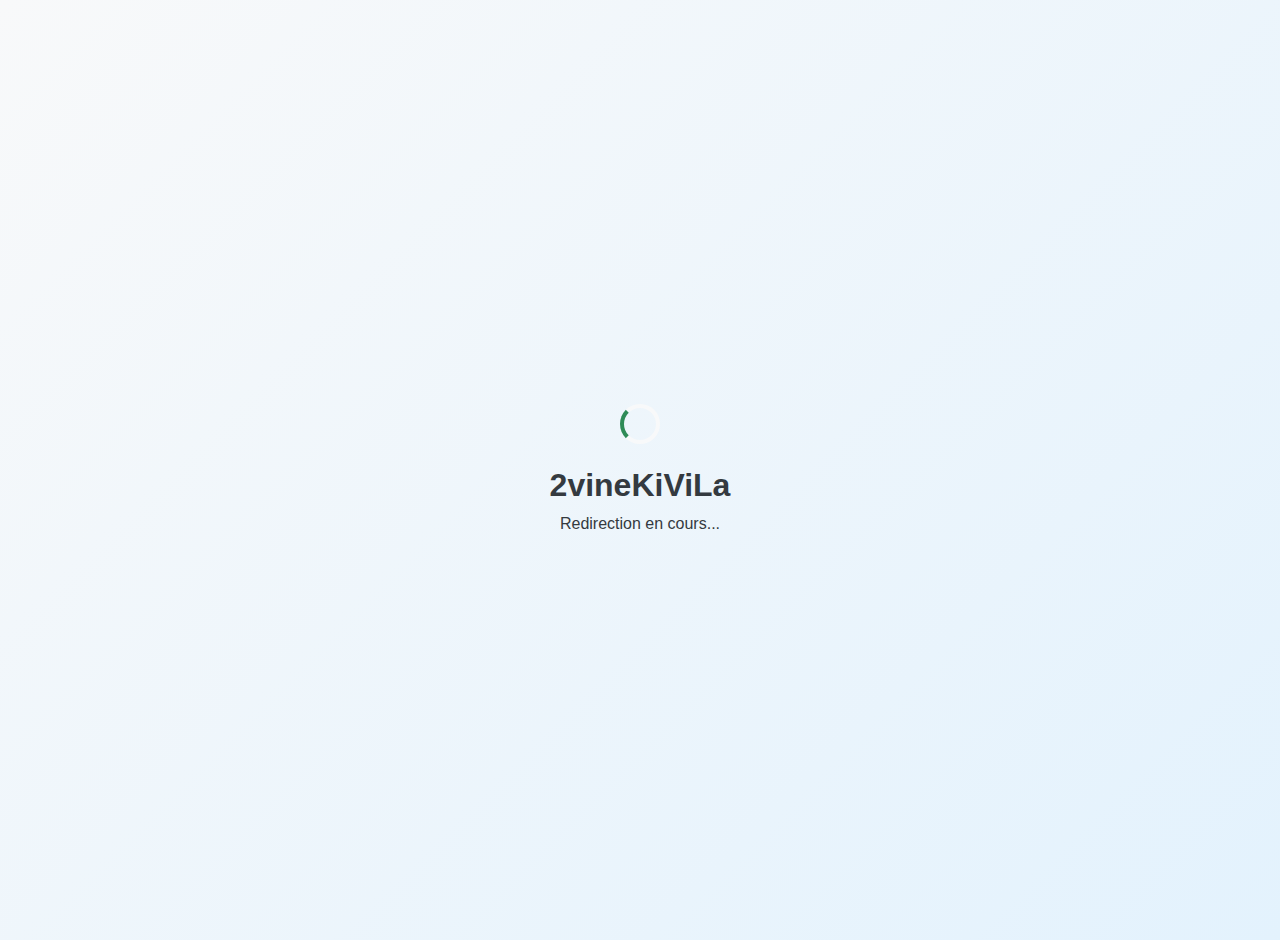
<file: index.html>
<!DOCTYPE html>
<html lang="fr">
<head>
    <meta charset="UTF-8">
    <meta name="viewport" content="width=device-width, initial-scale=1.0">
    <title>2vineKiViLa - Devine Qui Vit Là</title>
    <link rel="stylesheet" href="css/main.css">
    <style>
        .loading-redirect {
            display: flex;
            flex-direction: column;
            align-items: center;
            justify-content: center;
            min-height: 100vh;
            text-align: center;
        }
        .spinner {
            width: 40px;
            height: 40px;
            border: 4px solid var(--bg-primary);
            border-left: 4px solid var(--primary-color);
            border-radius: 50%;
            animation: spin 1s linear infinite;
            margin-bottom: 1rem;
        }
    </style>
</head>
<body>
    <div class="page-container">
        <div class="loading-redirect">
            <div class="spinner"></div>
            <h1>2vineKiViLa</h1>
            <p>Redirection en cours...</p>
        </div>
    </div>

    <script>
        // Redirection automatique vers la page d'accueil
        setTimeout(() => {
            window.location.href = 'pages/home.html';
        }, 1500);
    </script>
</body>
</html>
</file>
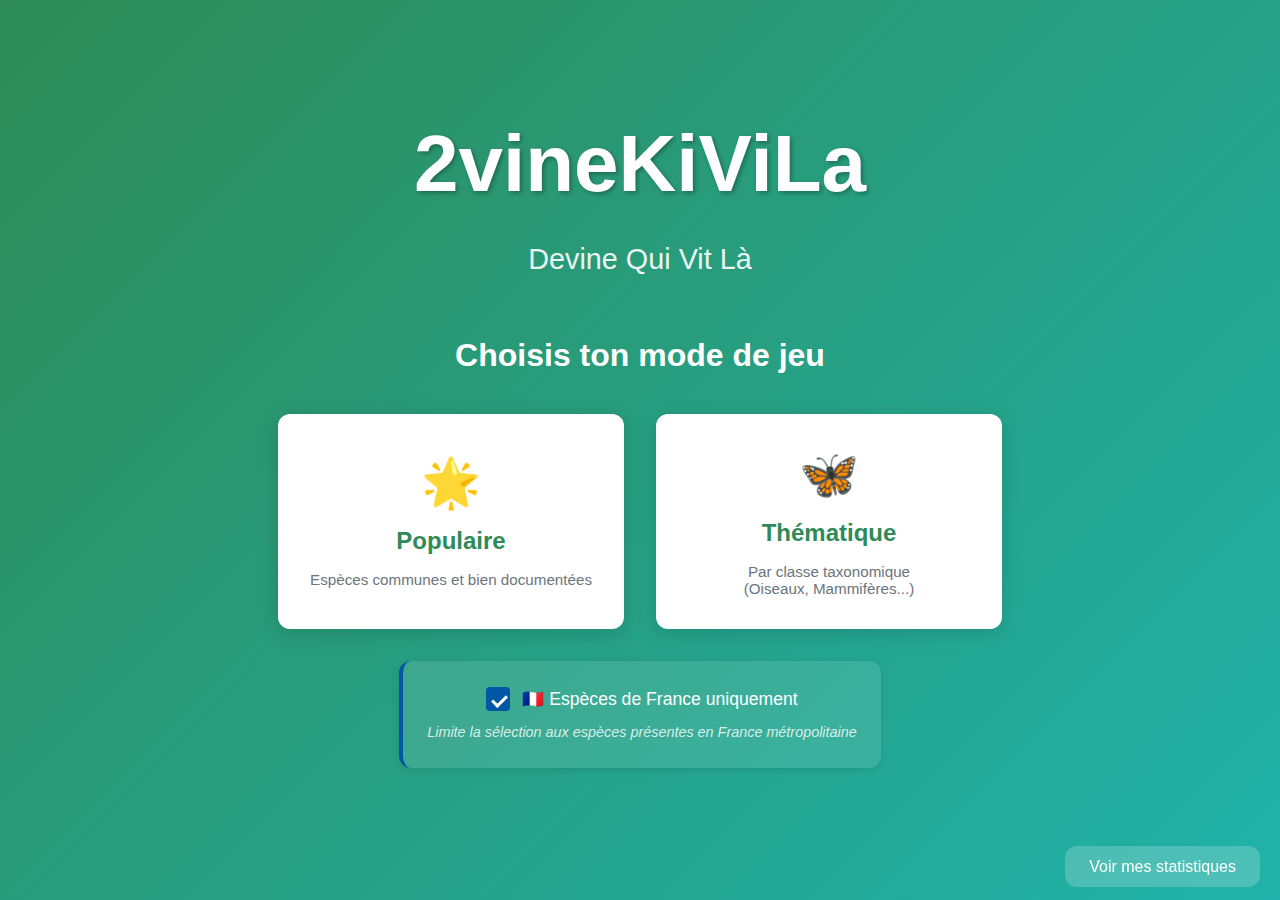
<file: pages/home.html>
<!DOCTYPE html>
<html lang="fr">
<head>
    <meta charset="UTF-8">
    <meta name="viewport" content="width=device-width, initial-scale=1.0">
    <title>2vineKiViLa - Accueil</title>
    <link rel="stylesheet" href="../css/main.css">
    <link rel="stylesheet" href="../css/pages/home.css">
</head>
<body>
    <div class="page-container">
        <header>
            <h1 class="logo">2vineKiViLa</h1>
            <p class="subtitle">Devine Qui Vit Là</p>
        </header>
        
        <div class="game-modes">
            <h2>Choisis ton mode de jeu</h2>
            
            <div class="mode-grid">
                <button class="mode-btn" data-mode="popular">
                    <div class="mode-icon">🌟</div>
                    <h3>Populaire</h3>
                    <p>Espèces communes et bien documentées</p>
                </button>
                
                <button class="mode-btn" data-mode="thematic">
                    <div class="mode-icon">🦋</div>
                    <h3>Thématique</h3>
                    <p>Par classe taxonomique<br/>(Oiseaux, Mammifères...)</p>
                </button>
            </div>
        </div>

        <!-- Sélection de thème pour le mode thématique -->
        <div id="theme-selection" class="theme-selection hidden">
            <h2>Choisis une classe</h2>
            <div class="theme-grid">
                <button class="theme-btn" data-taxon="212" data-type="class">
                    <div class="theme-icon">🐦</div>
                    <span>Oiseaux (Aves)</span>
                </button>
                <button class="theme-btn" data-taxon="359" data-type="class">
                    <div class="theme-icon">🦌</div>
                    <span>Mammifères (Mammalia)</span>
                </button>
                <button class="theme-btn" data-taxon="216" data-type="class">
                    <div class="theme-icon">🦋</div>
                    <span>Insectes (Insecta)</span>
                </button>
                <button class="theme-btn" data-taxon="11592253" data-type="class">
                    <div class="theme-icon">🦎</div>
                    <span>Reptiles (Squamata)</span>
                </button>
                <button class="theme-btn" data-taxon="131" data-type="class">
                    <div class="theme-icon">🐸</div>
                    <span>Amphibiens (Amphibia)</span>
                </button>
                <button class="theme-btn" data-taxon="367" data-type="class">
                    <div class="theme-icon">🕷️</div>
                    <span>Arachnides (Arachnida)</span>
                </button>
                <button class="theme-btn" data-taxon="225" data-type="class">
                    <div class="theme-icon">🐌</div>
                    <span>Gastéropodes (Gastropoda)</span>
                </button>
                <button class="theme-btn" data-taxon="220" data-type="class">
                    <div class="theme-icon">🌿</div>
                    <span>Plantes à fleurs (Magnoliopsida)</span>
                </button>
                <button class="theme-btn" data-taxon="229" data-type="class">
                    <div class="theme-icon">🦀</div>
                    <span>Crustacés (Malacostraca)</span>
                </button>
            </div>
            <button id="back-to-modes" class="back-btn">← Retour aux modes</button>
        </div>

        <!-- Mode France -->
        <div class="france-mode-section">
            <label class="france-mode-container">
                <input type="checkbox" id="france-mode-toggle" checked>
                <span class="checkmark"></span>
                <span class="france-mode-label">🇫🇷 Espèces de France uniquement</span>
            </label>
            <p class="france-mode-desc">Limite la sélection aux espèces présentes en France métropolitaine</p>
        </div>
        
        <div class="stats-link">
            <a href="stats.html">Voir mes statistiques</a>
        </div>
    </div>

    <script type="module" src="../js/pages/home.js"></script>
</body>
</html>
</file>
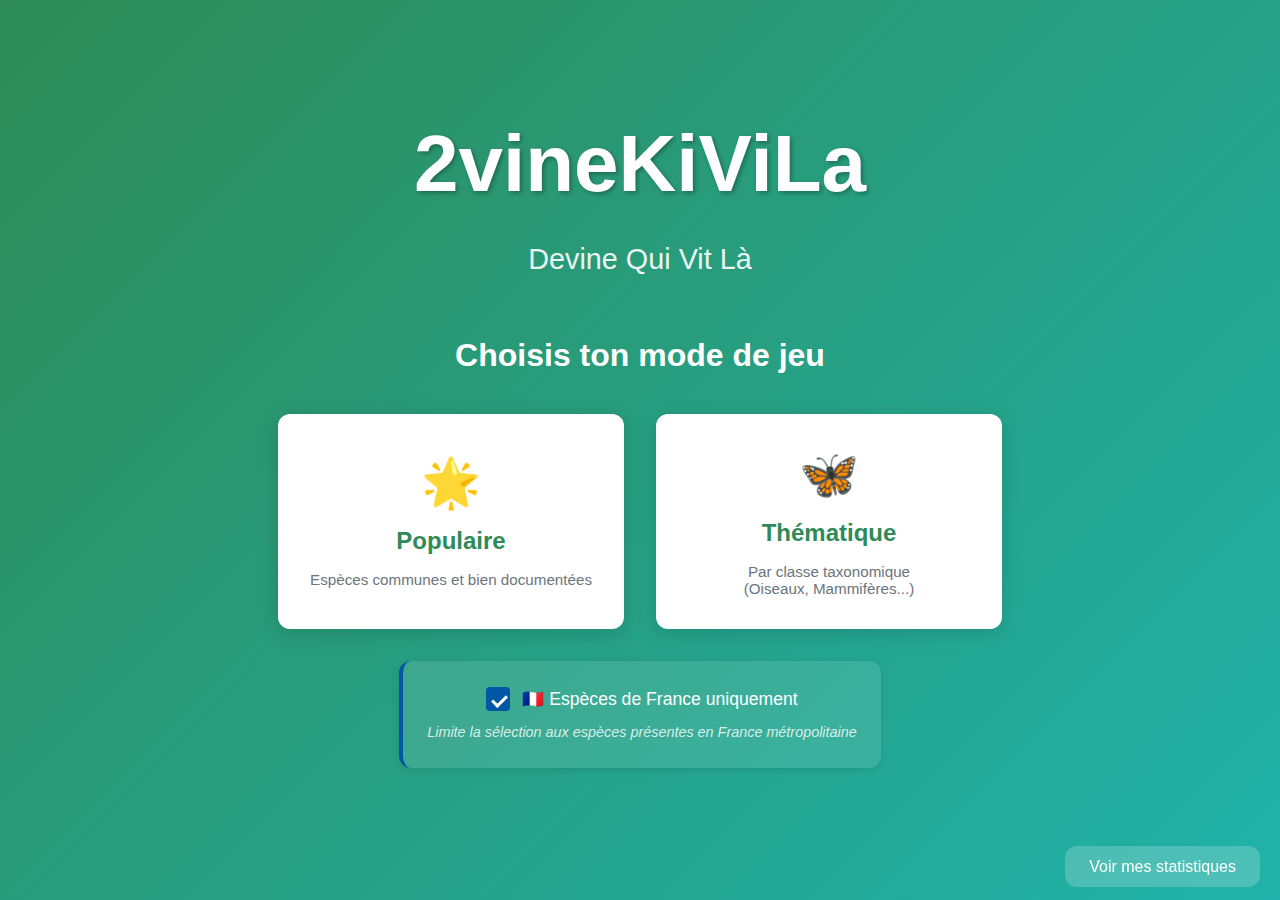
<file: pages/loading.html>
<!DOCTYPE html>
<html lang="fr">
<head>
    <meta charset="UTF-8">
    <meta name="viewport" content="width=device-width, initial-scale=1.0">
    <title>2vineKiViLa - Chargement</title>
    <link rel="stylesheet" href="../css/main.css">
    <link rel="stylesheet" href="../css/pages/loading.css">
</head>
<body>
    <div class="page-container">
        <div class="loading-container">
            <div class="loading-spinner"></div>
            <p class="loading-text">Recherche d'une espèce mystère...</p>
            <div class="loading-details">
                <span id="loading-step">Initialisation...</span>
            </div>
        </div>
    </div>

    <script type="module" src="../js/pages/loading.js"></script>
</body>
</html>
</file>
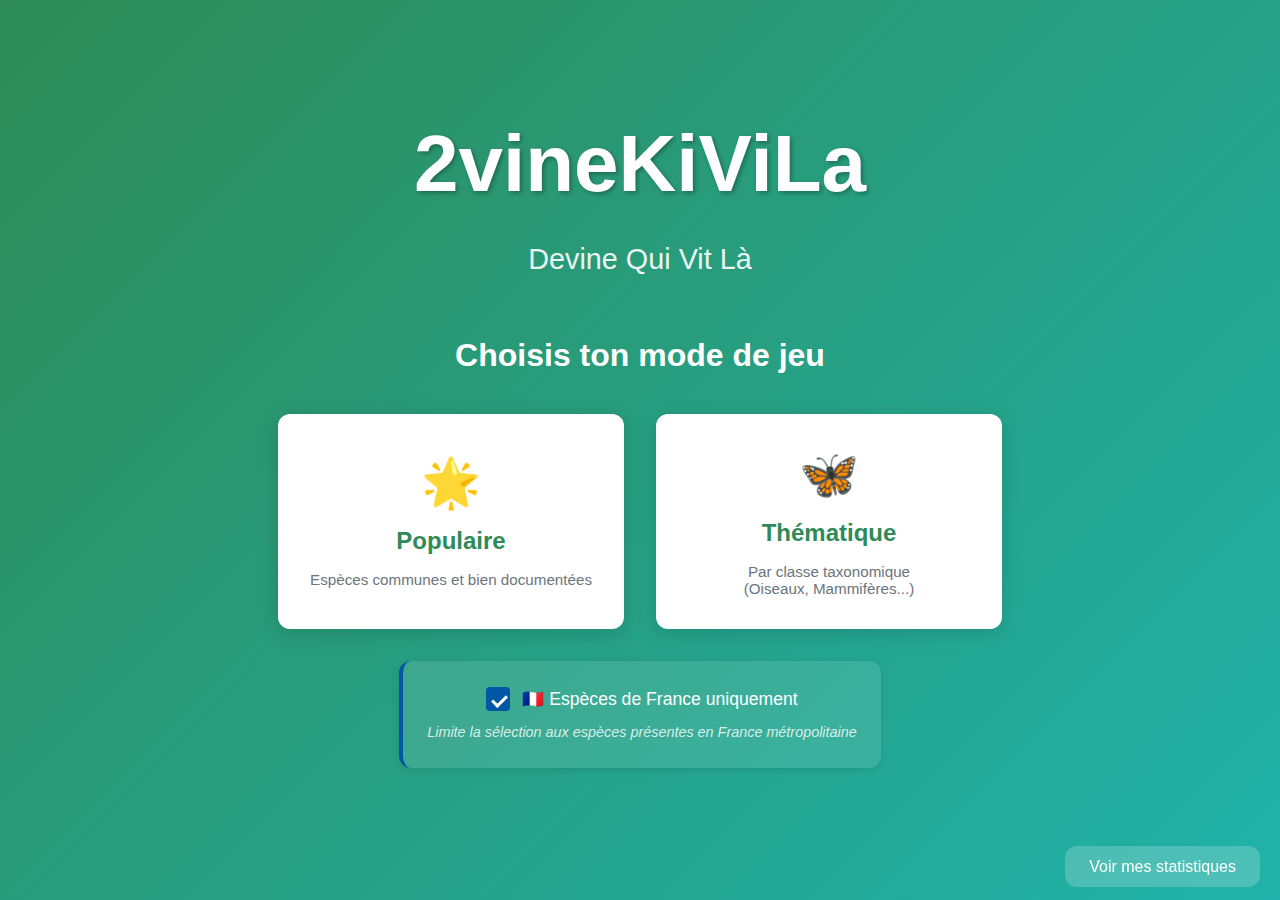
<file: pages/result.html>
<!DOCTYPE html>
<html lang="fr">
<head>
    <meta charset="UTF-8">
    <meta name="viewport" content="width=device-width, initial-scale=1.0">
    <title>2vineKiViLa - Résultat</title>
    <link rel="stylesheet" href="../css/main.css">
    <link rel="stylesheet" href="../css/pages/result.css">
</head>
<body>
    <div class="page-container">
        <div class="result-container">
            <div id="result-content">
                <!-- Le contenu du résultat sera généré dynamiquement -->
            </div>
            <div class="result-actions">
                <button id="next-species-btn" class="primary-btn">Espèce suivante</button>
                <button id="back-home-btn" class="secondary-btn">Menu principal</button>
            </div>
        </div>
    </div>

    <script type="module" src="../js/pages/result.js"></script>
</body>
</html>
</file>
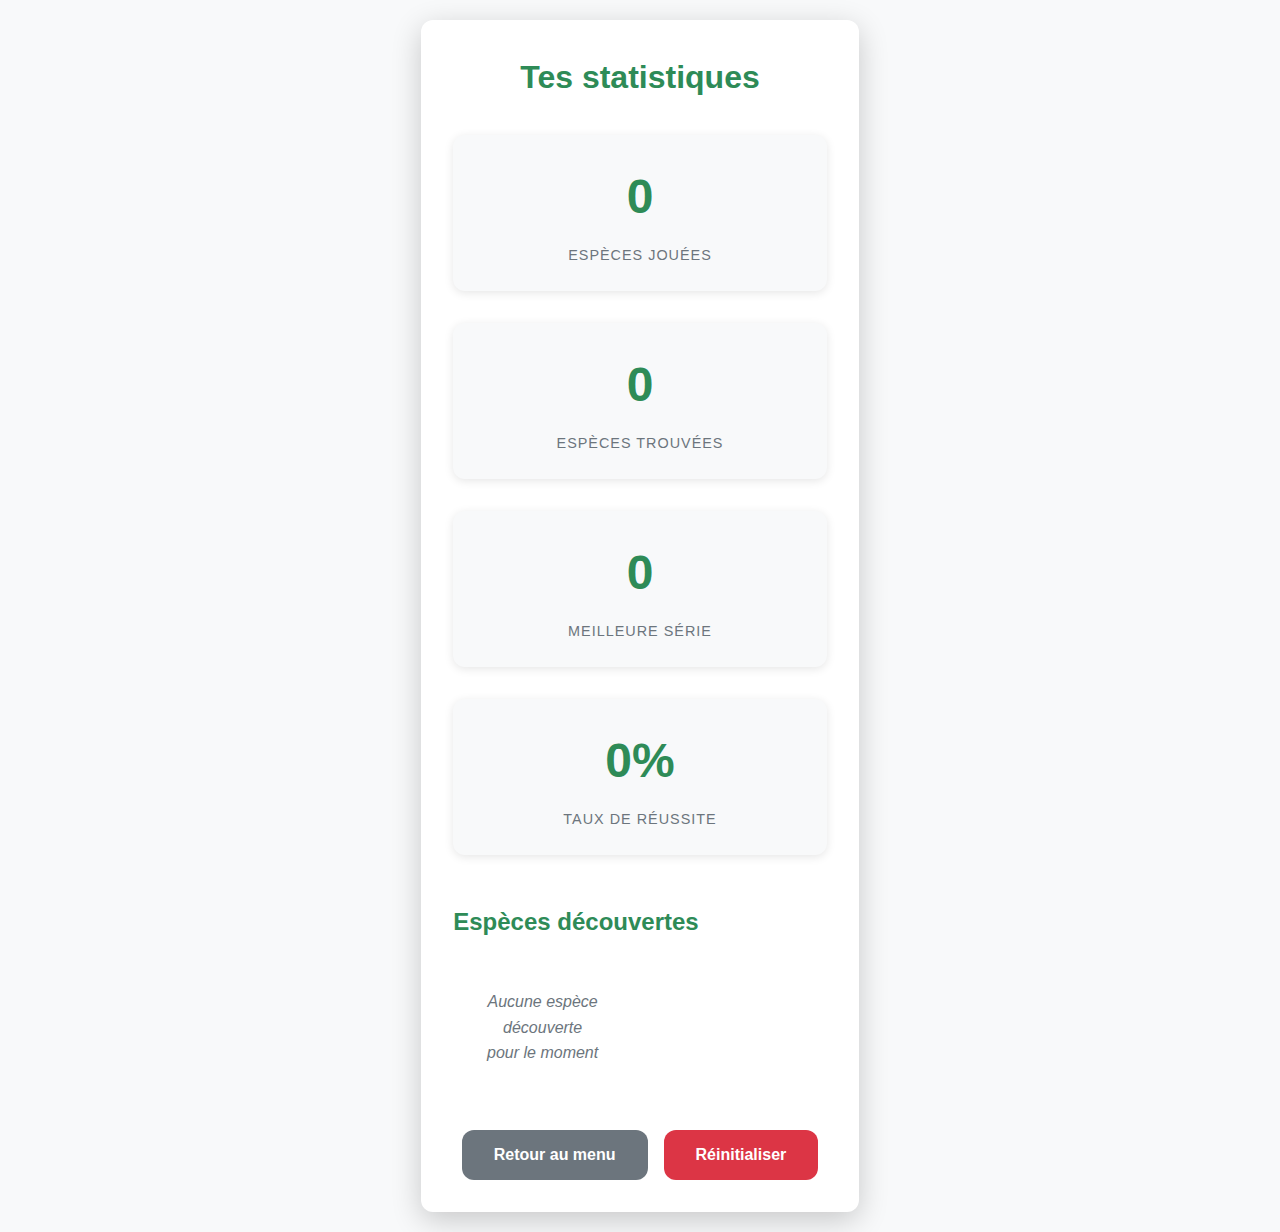
<file: pages/stats.html>
<!DOCTYPE html>
<html lang="fr">
<head>
    <meta charset="UTF-8">
    <meta name="viewport" content="width=device-width, initial-scale=1.0">
    <title>2vineKiViLa - Statistiques</title>
    <link rel="stylesheet" href="../css/main.css">
    <link rel="stylesheet" href="../css/pages/stats.css">
</head>
<body>
    <div class="page-container">
        <div class="stats-container">
            <h2>Tes statistiques</h2>
            <div class="stats-grid">
                <div class="stat-item">
                    <div class="stat-value" id="total-played">0</div>
                    <div class="stat-label">Espèces jouées</div>
                </div>
                <div class="stat-item">
                    <div class="stat-value" id="total-found">0</div>
                    <div class="stat-label">Espèces trouvées</div>
                </div>
                <div class="stat-item">
                    <div class="stat-value" id="best-streak">0</div>
                    <div class="stat-label">Meilleure série</div>
                </div>
                <div class="stat-item">
                    <div class="stat-value" id="success-rate">0%</div>
                    <div class="stat-label">Taux de réussite</div>
                </div>
            </div>
            <div class="discovered-species">
                <h3>Espèces découvertes</h3>
                <div id="species-gallery" class="species-gallery">
                    <!-- Les espèces découvertes apparaîtront ici -->
                </div>
            </div>
            <div class="actions">
                <button id="back-home-btn" class="secondary-btn">Retour au menu</button>
                <button id="reset-stats-btn" class="danger-btn">Réinitialiser</button>
            </div>
        </div>
    </div>

    <script type="module" src="../js/pages/stats.js"></script>
</body>
</html>
</file>
<file: css/main.css>
/* Variables CSS pour la cohérence du design */
:root {
    --primary-color: #2E8B57;
    --secondary-color: #FFD700;
    --accent-color: #FF6B6B;
    --success-color: #28a745;
    --danger-color: #dc3545;
    --warning-color: #ffc107;
    --info-color: #17a2b8;
    
    --bg-primary: #f8f9fa;
    --bg-secondary: #ffffff;
    --bg-dark: #343a40;
    
    --text-primary: #343a40;
    --text-secondary: #6c757d;
    --text-light: #ffffff;
    
    --border-radius: 12px;
    --shadow-light: 0 2px 10px rgba(0, 0, 0, 0.1);
    --shadow-medium: 0 4px 20px rgba(0, 0, 0, 0.15);
    --shadow-heavy: 0 8px 30px rgba(0, 0, 0, 0.2);
    
    --transition: all 0.3s ease;
    --font-family: 'Segoe UI', Tahoma, Geneva, Verdana, sans-serif;
}

/* Reset et styles de base */
* {
    margin: 0;
    padding: 0;
    box-sizing: border-box;
}

body {
    font-family: var(--font-family);
    background: linear-gradient(135deg, var(--bg-primary) 0%, #e3f2fd 100%);
    color: var(--text-primary);
    line-height: 1.6;
    min-height: 100vh;
}

/* Layout principal */
.page-container {
    min-height: 100vh;
    padding: 20px;
    display: flex;
    flex-direction: column;
}

/* Boutons communs */
.primary-btn, .secondary-btn, .danger-btn {
    border: none;
    padding: 1rem 2rem;
    border-radius: var(--border-radius);
    cursor: pointer;
    transition: var(--transition);
    font-size: 1rem;
    font-weight: bold;
}

.primary-btn {
    background: var(--primary-color);
    color: var(--text-light);
}

.primary-btn:hover {
    background: #236b43;
    transform: translateY(-2px);
}

.secondary-btn {
    background: var(--text-secondary);
    color: var(--text-light);
}

.secondary-btn:hover {
    background: #5a6268;
    transform: translateY(-2px);
}

.danger-btn {
    background: var(--danger-color);
    color: var(--text-light);
}

.danger-btn:hover {
    background: #c82333;
    transform: translateY(-2px);
}

/* Animations */
@keyframes fadeIn {
    from { opacity: 0; transform: translateY(20px); }
    to { opacity: 1; transform: translateY(0); }
}

@keyframes spin {
    0% { transform: rotate(0deg); }
    100% { transform: rotate(360deg); }
}

/* Import des composants */
@import url('components/debug.css');

/* Focus accessibilité */
button:focus,
input:focus {
    outline: 2px solid var(--primary-color);
    outline-offset: 2px;
}

/* Responsive */
@media (max-width: 768px) {
    .page-container {
        padding: 10px;
    }
    
    .primary-btn, .secondary-btn, .danger-btn {
        padding: 0.8rem 1.5rem;
        font-size: 0.9rem;
    }
}
</file>
<file: css/pages/home.css>
/* Styles pour la page d'accueil */

/* Mode France */
.france-mode-section {
    margin: 2rem auto;
    padding: 1.5rem;
    background: rgba(255, 255, 255, 0.1);
    border-radius: var(--border-radius);
    box-shadow: var(--shadow-light);
    border-left: 4px solid #0055A4; /* Couleur bleue du drapeau français */
    max-width: 500px;
    text-align: center;
}

.france-mode-container {
    display: flex;
    align-items: center;
    justify-content: center;
    gap: 0.75rem;
    cursor: pointer;
    user-select: none;
    font-size: 1.1rem;
    font-weight: 500;
    color: white;
}

.france-mode-container input[type="checkbox"] {
    display: none;
}

.checkmark {
    width: 24px;
    height: 24px;
    background-color: rgba(255, 255, 255, 0.2);
    border-radius: 4px;
    position: relative;
    transition: var(--transition);
    border: 2px solid rgba(255, 255, 255, 0.4);
}

.france-mode-container input:checked ~ .checkmark {
    background-color: #0055A4;
    border-color: #0055A4;
}

.checkmark:after {
    content: "";
    position: absolute;
    display: none;
    left: 7px;
    top: 3px;
    width: 6px;
    height: 12px;
    border: solid white;
    border-width: 0 3px 3px 0;
    transform: rotate(45deg);
}

.france-mode-container input:checked ~ .checkmark:after {
    display: block;
}

.france-mode-desc {
    margin-top: 0.5rem;
    font-size: 0.9rem;
    color: rgba(255, 255, 255, 0.8);
    font-style: italic;
}
.page-container {
    align-items: center;
    justify-content: center;
    text-align: center;
    background: linear-gradient(135deg, var(--primary-color), #20b2aa);
    color: var(--text-light);
}

.logo {
    font-size: clamp(3rem, 8vw, 5rem);
    font-weight: bold;
    margin-bottom: 0.5rem;
    text-shadow: 2px 2px 4px rgba(0, 0, 0, 0.3);
}

.subtitle {
    font-size: clamp(1.2rem, 3vw, 1.8rem);
    opacity: 0.9;
    margin-bottom: 3rem;
}

.game-modes h2 {
    font-size: clamp(1.5rem, 4vw, 2rem);
    margin-bottom: 2rem;
}

.mode-grid {
    display: grid;
    grid-template-columns: repeat(auto-fit, minmax(280px, 1fr));
    gap: 2rem;
    max-width: 900px;
    margin: 0 auto;
}

.mode-btn {
    background: var(--bg-secondary);
    color: var(--text-primary);
    border: none;
    border-radius: var(--border-radius);
    padding: 2rem;
    cursor: pointer;
    transition: var(--transition);
    box-shadow: var(--shadow-medium);
    text-align: center;
}

.mode-btn:hover {
    transform: translateY(-8px);
    box-shadow: var(--shadow-heavy);
}

.mode-icon {
    font-size: 3rem;
    margin-bottom: 1rem;
}

.mode-btn h3 {
    font-size: 1.5rem;
    margin-bottom: 1rem;
    color: var(--primary-color);
}

.mode-btn p {
    color: var(--text-secondary);
    font-size: 0.95rem;
}

/* Sélection de thème */
.theme-selection {
    margin-top: 2rem;
    animation: slideDown 0.5s ease;
}

.theme-selection.hidden {
    display: none;
}

.theme-grid {
    display: grid;
    grid-template-columns: repeat(auto-fit, minmax(150px, 1fr));
    gap: 1rem;
    max-width: 800px;  /* Augmenté pour accueillir plus de compartiments */
    margin: 2rem auto;
}

.theme-btn {
    background: var(--bg-secondary);
    color: var(--text-primary);
    border: none;
    border-radius: var(--border-radius);
    padding: 1.5rem 1rem;
    cursor: pointer;
    transition: var(--transition);
    box-shadow: var(--shadow-light);
    display: flex;
    flex-direction: column;
    align-items: center;
    gap: 0.5rem;
}

.theme-btn:hover {
    transform: translateY(-4px);
    box-shadow: var(--shadow-medium);
}

.theme-icon {
    font-size: 2rem;
}

.back-btn {
    background: rgba(255, 255, 255, 0.2);
    color: var(--text-light);
    border: 2px solid rgba(255, 255, 255, 0.3);
    border-radius: var(--border-radius);
    padding: 0.75rem 1.5rem;
    cursor: pointer;
    transition: var(--transition);
    margin-top: 2rem;
}

.back-btn:hover {
    background: rgba(255, 255, 255, 0.3);
    border-color: rgba(255, 255, 255, 0.5);
}

.stats-link {
    position: fixed;
    bottom: 20px;
    right: 20px;
}

.stats-link a {
    color: var(--text-light);
    text-decoration: none;
    background: rgba(255, 255, 255, 0.2);
    padding: 0.75rem 1.5rem;
    border-radius: var(--border-radius);
    transition: var(--transition);
}

.stats-link a:hover {
    background: rgba(255, 255, 255, 0.3);
}

@keyframes slideDown {
    from { transform: translateY(-20px); opacity: 0; }
    to { transform: translateY(0); opacity: 1; }
}

/* Responsive */
@media (max-width: 768px) {
    .mode-grid {
        grid-template-columns: 1fr;
        gap: 1rem;
    }
    
    .theme-grid {
        grid-template-columns: repeat(2, 1fr);
    }
}

@media (max-width: 480px) {
    .logo {
        font-size: 2.5rem;
    }
    
    .subtitle {
        font-size: 1.2rem;
    }
    
    .theme-grid {
        grid-template-columns: 1fr;
    }
}
</file>
<file: css/pages/loading.css>
/* Styles pour la page de chargement */
.page-container {
    align-items: center;
    justify-content: center;
    background: var(--bg-secondary);
}

.loading-container {
    text-align: center;
    max-width: 400px;
}

.loading-spinner {
    width: 60px;
    height: 60px;
    border: 4px solid var(--bg-primary);
    border-left: 4px solid var(--primary-color);
    border-radius: 50%;
    animation: spin 1s linear infinite;
    margin: 0 auto 2rem;
}

.loading-text {
    font-size: 1.5rem;
    color: var(--primary-color);
    margin-bottom: 1rem;
}

.loading-details {
    color: var(--text-secondary);
    font-style: italic;
}

/* Animation de rotation */
@keyframes spin {
    0% { transform: rotate(0deg); }
    100% { transform: rotate(360deg); }
}
</file>
<file: css/pages/result.css>
/* Styles pour la page de résultat */
.page-container {
    align-items: center;
    justify-content: center;
    background: var(--bg-primary);
}

.result-container {
    max-width: 600px;
    background: var(--bg-secondary);
    border-radius: var(--border-radius);
    box-shadow: var(--shadow-heavy);
    overflow: hidden;
    animation: scaleIn 0.5s ease;
}

@keyframes scaleIn {
    from { transform: scale(0.8); opacity: 0; }
    to { transform: scale(1); opacity: 1; }
}

.result-header {
    padding: 2rem;
    text-align: center;
    color: var(--text-light);
}

.result-header.success {
    background: linear-gradient(135deg, var(--success-color), #20c997);
}

.result-header.failure {
    background: linear-gradient(135deg, var(--danger-color), #e74c3c);
}

.result-icon {
    font-size: 4rem;
    margin-bottom: 1rem;
}

.game-stats {
    font-size: 0.9rem;
    opacity: 0.9;
    margin-top: 1rem;
    padding: 0.75rem 1rem;
    background: rgba(255, 255, 255, 0.1);
    border-radius: 8px;
    border: 1px solid rgba(255, 255, 255, 0.2);
}

.game-stats span {
    font-weight: 500;
}

.species-reveal {
    padding: 2rem;
}

.species-info h3 {
    font-size: 2rem;
    color: var(--primary-color);
    margin-bottom: 0.5rem;
}

.scientific-name {
    color: var(--text-secondary);
    margin-bottom: 1.5rem;
    font-style: italic;
}

.species-details {
    display: grid;
    gap: 0.5rem;
    margin-bottom: 2rem;
}

.detail-item {
    display: flex;
    justify-content: space-between;
    padding: 0.5rem 0;
    border-bottom: 1px solid var(--bg-primary);
}

.label {
    font-weight: bold;
    color: var(--text-secondary);
}

.value {
    color: var(--text-primary);
}

.species-image {
    text-align: center;
    margin: 2rem 0;
}

.species-image img {
    max-width: 100%;
    max-height: 300px;
    border-radius: var(--border-radius);
    box-shadow: var(--shadow-medium);
}

.score-info {
    background: var(--bg-primary);
    padding: 1rem;
    border-radius: var(--border-radius);
    text-align: center;
    font-weight: bold;
    color: var(--success-color);
}

.result-actions {
    padding: 2rem;
    display: flex;
    gap: 1rem;
    justify-content: center;
    border-top: 1px solid var(--bg-primary);
}

/* Section des informations supplémentaires */
.additional-info-section {
    margin-top: 1rem;
    padding-top: 1rem;
    border-top: 2px solid var(--bg-primary);
}

.additional-info-section h3 {
    color: var(--primary-color);
    margin-bottom: 1rem;
    font-size: 1.3rem;
}

.loading-spinner {
    text-align: center;
    color: var(--text-secondary);
    padding: 2rem;
    font-style: italic;
}

.info-grid {
    display: grid;
    grid-template-columns: repeat(auto-fit, minmax(220px, 1fr));
    gap: 1rem;
}

.info-card {
    background: var(--bg-primary);
    padding: 1rem;
    border-radius: var(--border-radius);
    border: 1px solid rgba(0, 0, 0, 0.1);
}

.info-card h4 {
    color: var(--secondary-color);
    margin-bottom: 0.7rem;
    font-size: 1rem;
}

.names-list .name-item {
    padding: 0.3rem 0;
    border-bottom: 1px solid rgba(0, 0, 0, 0.05);
}

.names-list .name-item:last-child {
    border-bottom: none;
}

.country-list {
    list-style: none;
    padding: 0;
    margin: 0;
}

.country-list li {
    padding: 0.3rem 0;
    border-bottom: 1px solid rgba(0, 0, 0, 0.05);
}

.country-list li:last-child {
    border-bottom: none;
}

.elevation-info {
    display: flex;
    justify-content: space-around;
    text-align: center;
}

.elevation-info div {
    padding: 0.5rem;
    background: var(--bg-secondary);
    border-radius: 8px;
    min-width: 60px;
}


.conservation-status {
    font-size: 1.2rem;
    font-weight: bold;
    padding: 0.5rem;
    background: var(--bg-secondary);
    border-radius: 8px;
    text-align: center;
}

.classification-compact {
    font-size: 0.9rem;
    line-height: 1.4;
    padding: 0.7rem;
    background: var(--bg-secondary);
    border-radius: 8px;
    text-align: center;
}

.period-info {
    font-size: 0.9rem;
    padding: 0.5rem;
    background: var(--bg-secondary);
    border-radius: 8px;
    text-align: center;
    color: var(--text-primary);
    font-weight: 500;
}

/* Responsive */
@media (max-width: 768px) {
    .result-container {
        margin: 1rem;
        max-width: calc(100% - 2rem);
    }
    
    .result-actions {
        flex-direction: column;
    }
    
    .info-grid {
        grid-template-columns: 1fr;
    }
}
</file>
<file: css/pages/stats.css>
/* Styles pour la page de statistiques */
.page-container {
    align-items: center;
    justify-content: center;
    background: var(--bg-primary);
}

.stats-container {
    max-width: 800px;
    background: var(--bg-secondary);
    border-radius: var(--border-radius);
    box-shadow: var(--shadow-heavy);
    padding: 2rem;
    animation: slideUp 0.5s ease;
}

@keyframes slideUp {
    from { transform: translateY(50px); opacity: 0; }
    to { transform: translateY(0); opacity: 1; }
}

.stats-container h2 {
    text-align: center;
    color: var(--primary-color);
    margin-bottom: 2rem;
    font-size: 2rem;
}

.stats-grid {
    display: grid;
    grid-template-columns: repeat(auto-fit, minmax(200px, 1fr));
    gap: 2rem;
    margin-bottom: 3rem;
}

.stat-item {
    text-align: center;
    background: var(--bg-primary);
    padding: 1.5rem;
    border-radius: var(--border-radius);
    box-shadow: var(--shadow-light);
}

.stat-value {
    font-size: 3rem;
    font-weight: bold;
    color: var(--primary-color);
    margin-bottom: 0.5rem;
}

.stat-label {
    color: var(--text-secondary);
    font-size: 0.9rem;
    text-transform: uppercase;
    letter-spacing: 1px;
}

.discovered-species h3 {
    color: var(--primary-color);
    margin-bottom: 1rem;
    font-size: 1.5rem;
}

.species-gallery {
    display: grid;
    grid-template-columns: repeat(auto-fill, minmax(120px, 1fr));
    gap: 1rem;
    max-height: 300px;
    overflow-y: auto;
    margin-bottom: 2rem;
}

.species-card {
    background: var(--bg-primary);
    border-radius: var(--border-radius);
    overflow: hidden;
    box-shadow: var(--shadow-light);
    transition: var(--transition);
}

.species-card:hover {
    transform: translateY(-4px);
    box-shadow: var(--shadow-medium);
}

.species-card img {
    width: 100%;
    height: 80px;
    object-fit: cover;
}

.no-image {
    width: 100%;
    height: 80px;
    display: flex;
    align-items: center;
    justify-content: center;
    background: var(--bg-primary);
    font-size: 2rem;
    color: var(--text-secondary);
}

.species-name {
    padding: 0.5rem;
    font-size: 0.8rem;
    text-align: center;
    color: var(--text-primary);
    line-height: 1.3;
}

.no-species {
    text-align: center;
    color: var(--text-secondary);
    font-style: italic;
    padding: 2rem;
}

.actions {
    display: flex;
    gap: 1rem;
    justify-content: center;
    flex-wrap: wrap;
}

/* Responsive */
@media (max-width: 768px) {
    .stats-grid {
        grid-template-columns: repeat(2, 1fr);
        gap: 1rem;
    }
    
    .species-gallery {
        grid-template-columns: repeat(3, 1fr);
    }
}

@media (max-width: 480px) {
    .stats-grid {
        grid-template-columns: 1fr;
    }
    
    .species-gallery {
        grid-template-columns: repeat(2, 1fr);
    }
    
    .stat-value {
        font-size: 2rem;
    }
    
    .actions {
        flex-direction: column;
    }
}
</file>
